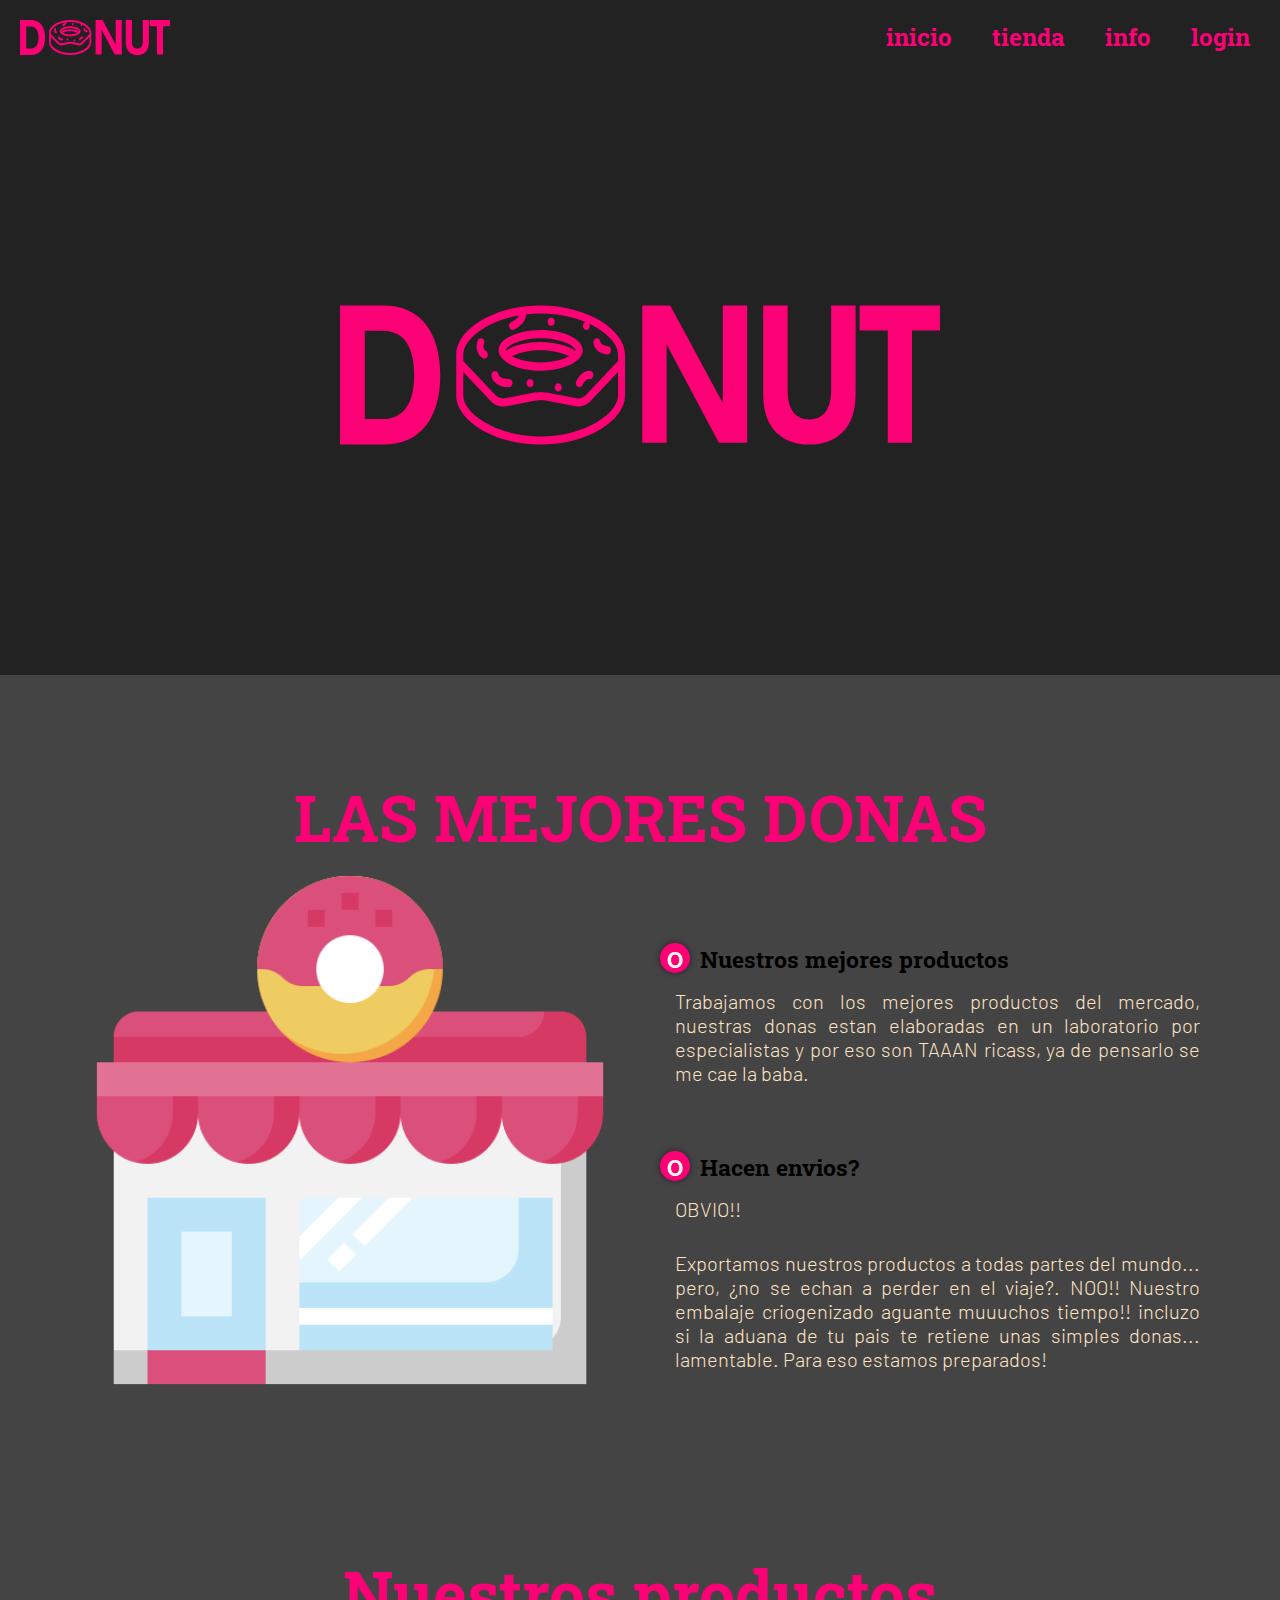
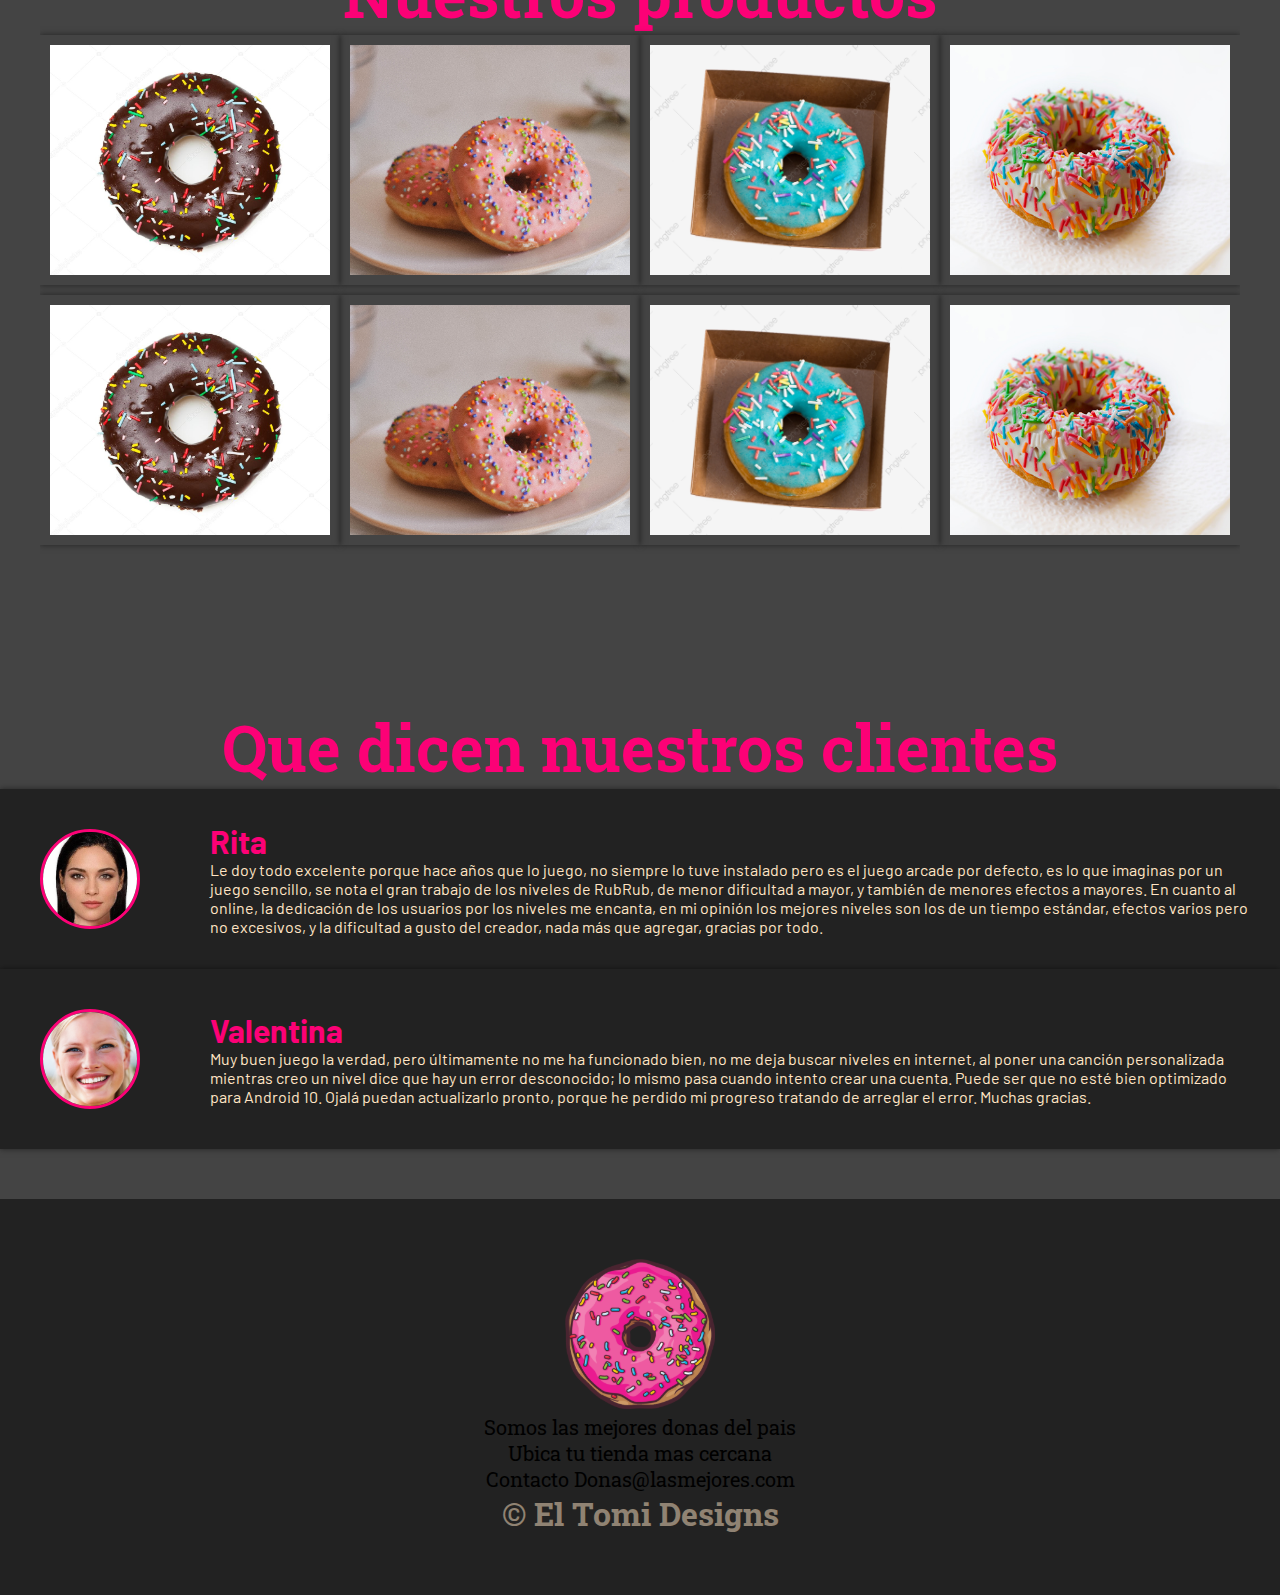
<file: index.html>
<!DOCTYPE html>
<html lang="en">
<head>
    <meta charset="UTF-8">
    <meta http-equiv="X-UA-Compatible" content="IE=edge">
    <meta name="viewport" content="width=device-width, initial-scale=1.0">
    <title>DONUT</title>
    <link rel="stylesheet" href="./index.css">
    <link rel="shortcut icon" href="./media/favicon.svg" type="image/x-icon">
</head>
<body>
    <header class="main-header">
        <nav class="main-header-nav">
            <a href="">
                <img src="./media/DONUT.svg" alt="" class="main-header-logo">
            </a>
            <ul class="main-menu">
                <li class=" "><a class="header-item header-item-active" href="./index.html">inicio</a></li>
                <li class=" "><a class="header-item header-item-active" href="./view/tienda.html">tienda</a></li>
                <li class=" "><a class="header-item header-item-active" href="">info</a></li>
                <li class=" "><a class="header-item header-item-active" href="">login</a></li>
            </ul>
        </nav>    
    </header>
    <section class="nombre-inicial">
        <img class="nombre" src="./media/DONUT.svg" alt="">
    </section>
    <main>
        <section class="container sobre-nosotros">
            <h2>LAS MEJORES DONAS</h2>
            <div class="div-sobre-nosotros">
                <img src="./media/shopdonut.png" alt="" class="imagen-shop-donut">
                <div class="contenedor-donutshop">
                    <h3><span>O</span>Nuestros mejores productos</h3>
                    <p>Trabajamos con los mejores productos del mercado, nuestras donas estan elaboradas en un laboratorio por especialistas y por eso son TAAAN ricass, ya de pensarlo se me cae la baba.</p>

                    <h3><span>O</span>Hacen envios?</h3>
                    <p>OBVIO!!</p>
                    <p>Exportamos nuestros productos a todas partes del mundo... pero, ¿no se echan a perder en el viaje?. NOO!! Nuestro embalaje criogenizado aguante muuuchos tiempo!! incluzo si la aduana de tu pais te retiene unas simples donas... lamentable. Para eso estamos preparados!</p>
                </div>
            </div>            
        </section>
    </main>
    <section class="portafolio">
        <div class="container">
            <h2 class="tituloshop">Nuestros productos</h2>
            <div class="galeria-donas">
                <div class="imagen-donas">
                    <img src="./media/img1.jpg" alt="">
                    <div class="hover-dona">
                        <img src="./media/hovercarrito.png" alt="">
                        
                    </div>
                </div>
                <div class="imagen-donas">
                    <img src="./media/img2.jpg" alt="">
                    <div class="hover-dona">
                        <img src="./media/hovercarrito.png" alt="">
                        
                    </div>
                </div>
                <div class="imagen-donas">
                    <img src="./media/img3.jpg" alt="">
                    <div class="hover-dona">
                        <img src="./media/hovercarrito.png" alt="">
                        
                    </div>
                </div>
                <div class="imagen-donas">
                    <img src="./media/img4.jpg" alt="">
                    <div class="hover-dona">
                        <img src="./media/hovercarrito.png" alt="">
                        
                    </div>
                </div>
                <div class="imagen-donas">
                    <img src="./media/img1.jpg" alt="">
                    <div class="hover-dona">
                        <img src="./media/hovercarrito.png" alt="">
                        
                    </div>
                </div>
                <div class="imagen-donas">
                    <img src="./media/img2.jpg" alt="">
                    <div class="hover-dona">
                        <img src="./media/hovercarrito.png" alt="">
                        
                    </div>
                </div>
                <div class="imagen-donas">
                    <img src="./media/img3.jpg" alt="">
                    <div class="hover-dona">
                        <img src="./media/hovercarrito.png" alt="">
                        
                    </div>
                </div>
                <div class="imagen-donas">
                    <img src="./media/img4.jpg" alt="">
                    <div class="hover-dona">
                        <img src="./media/hovercarrito.png" alt="">
                        
                    </div>
                </div>
            </div>
        </div>
    </section>
    <section class="clientes contenedor">
        <h2 class="titulo">Que dicen nuestros clientes</h2>
        <div class="tarjetas">
            <div class="tarjeta">
                <img src="./media/face1.jpg" alt="">
                <div class="contenido-texto-card">
                    <h4>Rita</h4>
                    <p>Le doy todo excelente porque hace años que lo juego, no siempre lo tuve instalado pero es el juego arcade por defecto, es lo que imaginas por un juego sencillo, se nota el gran trabajo de los niveles de RubRub, de menor dificultad a mayor, y también de menores efectos a mayores. En cuanto al online, la dedicación de los usuarios por los niveles me encanta, en mi opinión los mejores niveles son los de un tiempo estándar, efectos varios pero no excesivos, y la dificultad a gusto del creador, nada más que agregar, gracias por todo.</p>
                </div>
            </div>
            <div class="tarjeta">
                <img src="./media/face2.jpg" alt="">
                <div class="contenido-texto-card">
                    <h4>Valentina</h4>
                    <p>Muy buen juego la verdad, pero últimamente no me ha funcionado bien, no me deja buscar niveles en internet, al poner una canción personalizada mientras creo un nivel dice que hay un error desconocido; lo mismo pasa cuando intento crear una cuenta. Puede ser que no esté bien optimizado para Android 10. Ojalá puedan actualizarlo pronto, porque he perdido mi progreso tratando de arreglar el error. Muchas gracias.</p>
                </div>
            </div>
        </div>
    <div>
       <footer class="footer">
        <a href="">
            <img src="./media/donutfooter.svg" alt="" class="footer-logo">
        </a>
        <nav class="footer-nav">
            <ul>
                <li class="footer-li">Somos las mejores donas del pais</li>
                <li class="footer-li">Ubica tu tienda mas cercana</li>
                <li class="footer-li">Contacto Donas@lasmejores.com</li>
            </ul>
        </nav>
        <h3 class="firma">&copy; El Tomi Designs</h3>
       </footer>
    </div>
</body>
</html>
</file>
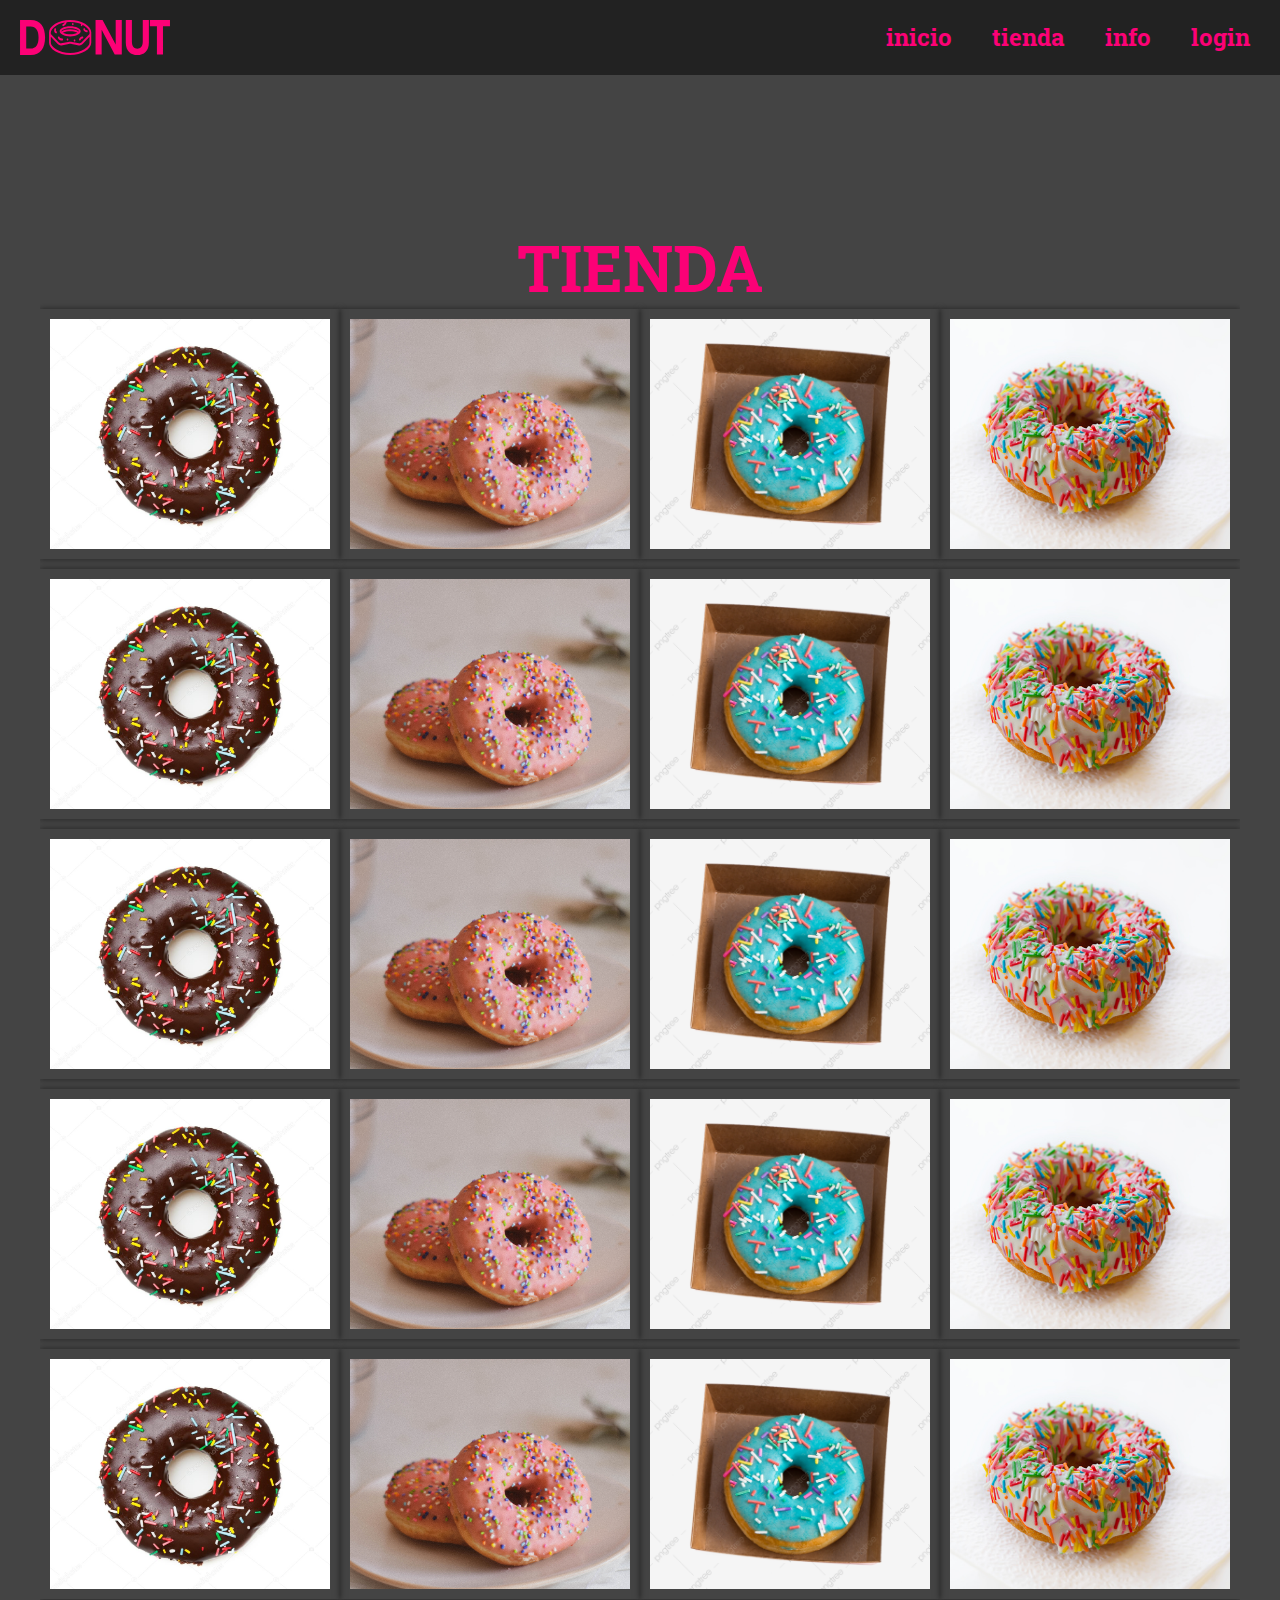
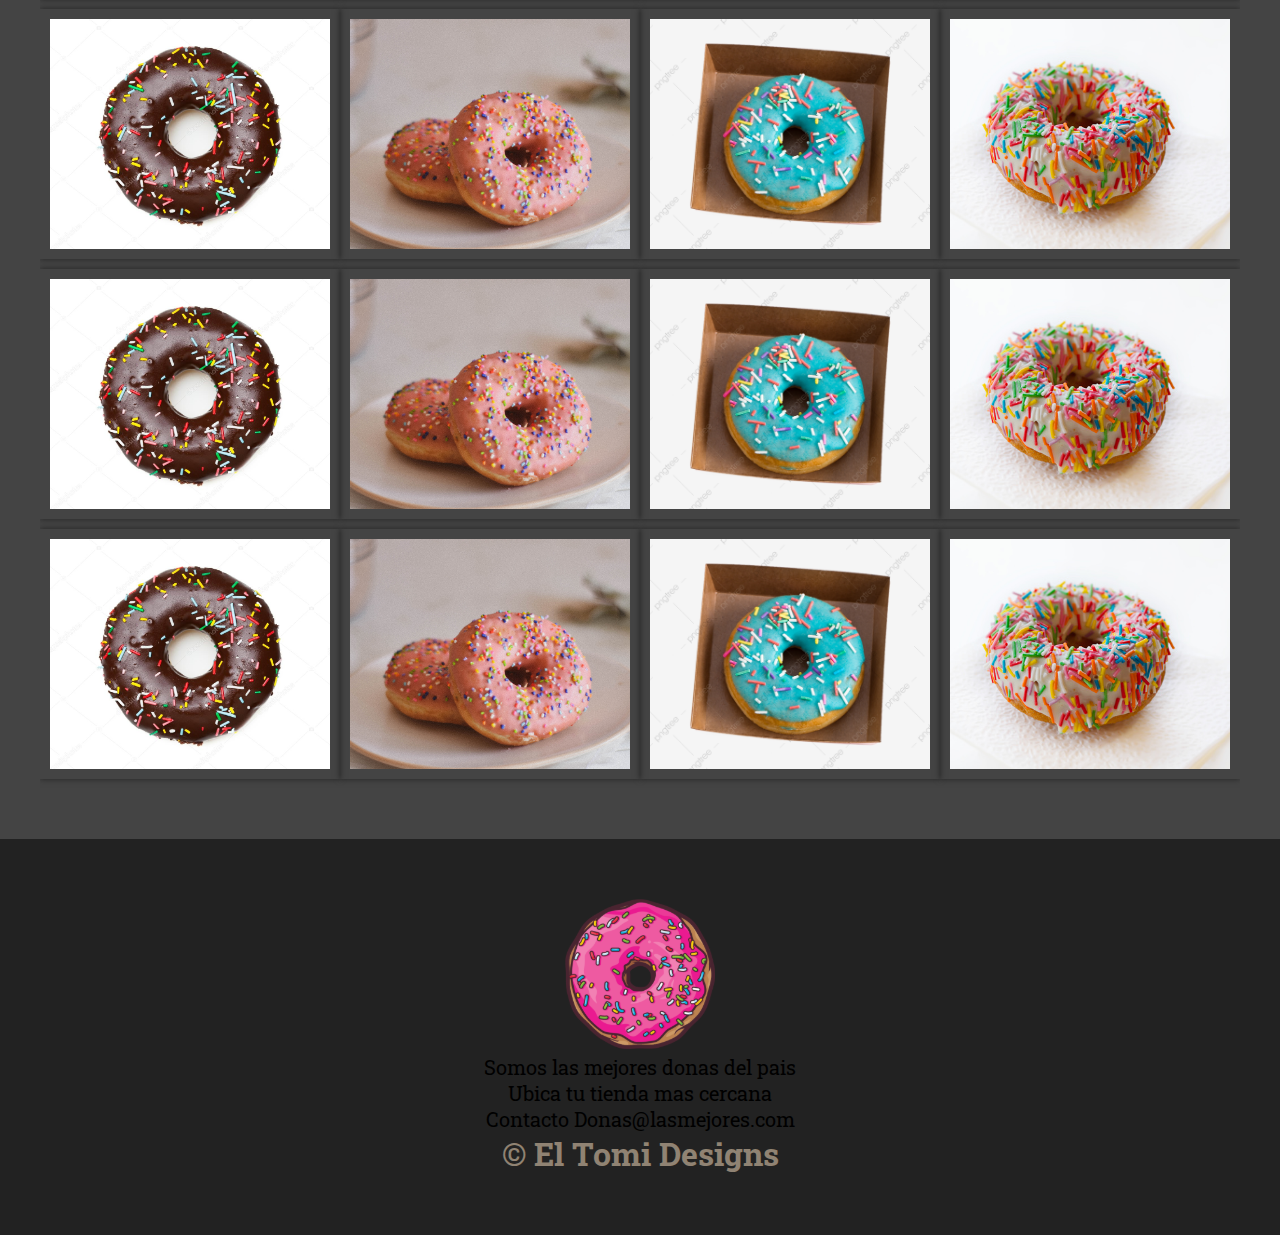
<file: view/tienda.html>
<!DOCTYPE html>
<html lang="en">
<head>
    <meta charset="UTF-8">
    <meta http-equiv="X-UA-Compatible" content="IE=edge">
    <meta name="viewport" content="width=device-width, initial-scale=1.0">
    <title>DONUT</title>
    <link rel="stylesheet" href="../index.css">
    <link rel="shortcut icon" href="../media/favicon.svg" type="image/x-icon">
</head>
<body>
    <header class="main-header">
        <nav class="main-header-nav">
            <a href="../index.html">
                <img src="../media/DONUT.svg" alt="" class="main-header-logo">
            </a>
            <ul class="main-menu">
                <li class=" "><a class="header-item header-item-active" href="../index.html">inicio</a></li>
                <li class=" "><a class="header-item header-item-active" href="./tienda.html">tienda</a></li>
                <li class=" "><a class="header-item header-item-active" href="">info</a></li>
                <li class=" "><a class="header-item header-item-active" href="">login</a></li>
            </ul>
        </nav>    
    </header>

<section class="portafolio">
    <div class="container">
        <h2 class="tituloshop">TIENDA</h2>
        <div class="galeria-donas">
            <div class="imagen-donas">
                <img src="../media/img1.jpg" alt="">
                <div class="hover-dona">
                    <img src="../media/hovercarrito.png" alt="">
                    
                </div>
            </div>
            <div class="imagen-donas">
                <img src="../media/img2.jpg" alt="">
                <div class="hover-dona">
                    <img src="../media/hovercarrito.png" alt="">
                    
                </div>
            </div>
            <div class="imagen-donas">
                <img src="../media/img3.jpg" alt="">
                <div class="hover-dona">
                    <img src="../media/hovercarrito.png" alt="">
                    
                </div>
            </div>
            <div class="imagen-donas">
                <img src="../media/img4.jpg" alt="">
                <div class="hover-dona">
                    <img src="../media/hovercarrito.png" alt="">
                    
                </div>
            </div>
            <div class="imagen-donas">
                <img src="../media/img1.jpg" alt="">
                <div class="hover-dona">
                    <img src="../media/hovercarrito.png" alt="">
                    
                </div>
            </div>
            <div class="imagen-donas">
                <img src="../media/img2.jpg" alt="">
                <div class="hover-dona">
                    <img src="../media/hovercarrito.png" alt="">
                    
                </div>
            </div>
            <div class="imagen-donas">
                <img src="../media/img3.jpg" alt="">
                <div class="hover-dona">
                    <img src="../media/hovercarrito.png" alt="">
                    
                </div>
            </div>
            <div class="imagen-donas">
                <img src="../media/img4.jpg" alt="">
                <div class="hover-dona">
                    <img src="../media/hovercarrito.png" alt="">
                    
                </div>
            </div>
            <div class="imagen-donas">
                <img src="../media/img1.jpg" alt="">
                <div class="hover-dona">
                    <img src="../media/hovercarrito.png" alt="">
                    
                </div>
            </div>
            <div class="imagen-donas">
                <img src="../media/img2.jpg" alt="">
                <div class="hover-dona">
                    <img src="../media/hovercarrito.png" alt="">
                    
                </div>
            </div>
            <div class="imagen-donas">
                <img src="../media/img3.jpg" alt="">
                <div class="hover-dona">
                    <img src="../media/hovercarrito.png" alt="">
                    
                </div>
            </div>
            <div class="imagen-donas">
                <img src="../media/img4.jpg" alt="">
                <div class="hover-dona">
                    <img src="../media/hovercarrito.png" alt="">
                    
                </div>
            </div>
            <div class="imagen-donas">
                <img src="../media/img1.jpg" alt="">
                <div class="hover-dona">
                    <img src="../media/hovercarrito.png" alt="">
                    
                </div>
            </div>
            <div class="imagen-donas">
                <img src="../media/img2.jpg" alt="">
                <div class="hover-dona">
                    <img src="../media/hovercarrito.png" alt="">
                    
                </div>
            </div>
            <div class="imagen-donas">
                <img src="../media/img3.jpg" alt="">
                <div class="hover-dona">
                    <img src="../media/hovercarrito.png" alt="">
                    
                </div>
            </div>
            <div class="imagen-donas">
                <img src="../media/img4.jpg" alt="">
                <div class="hover-dona">
                    <img src="../media/hovercarrito.png" alt="">
                    
                </div>
            </div>
            <div class="imagen-donas">
                <img src="../media/img1.jpg" alt="">
                <div class="hover-dona">
                    <img src="../media/hovercarrito.png" alt="">
                    
                </div>
            </div>
            <div class="imagen-donas">
                <img src="../media/img2.jpg" alt="">
                <div class="hover-dona">
                    <img src="../media/hovercarrito.png" alt="">
                    
                </div>
            </div>
            <div class="imagen-donas">
                <img src="../media/img3.jpg" alt="">
                <div class="hover-dona">
                    <img src="../media/hovercarrito.png" alt="">
                    
                </div>
            </div>
            <div class="imagen-donas">
                <img src="../media/img4.jpg" alt="">
                <div class="hover-dona">
                    <img src="../media/hovercarrito.png" alt="">
                    
                </div>
            </div>
            <div class="imagen-donas">
                <img src="../media/img1.jpg" alt="">
                <div class="hover-dona">
                    <img src="../media/hovercarrito.png" alt="">
                    
                </div>
            </div>
            <div class="imagen-donas">
                <img src="../media/img2.jpg" alt="">
                <div class="hover-dona">
                    <img src="../media/hovercarrito.png" alt="">
                    
                </div>
            </div>
            <div class="imagen-donas">
                <img src="../media/img3.jpg" alt="">
                <div class="hover-dona">
                    <img src="../media/hovercarrito.png" alt="">
                    
                </div>
            </div>
            <div class="imagen-donas">
                <img src="../media/img4.jpg" alt="">
                <div class="hover-dona">
                    <img src="../media/hovercarrito.png" alt="">
                    
                </div>
            </div>
            <div class="imagen-donas">
                <img src="../media/img1.jpg" alt="">
                <div class="hover-dona">
                    <img src="../media/hovercarrito.png" alt="">
                    
                </div>
            </div>
            <div class="imagen-donas">
                <img src="../media/img2.jpg" alt="">
                <div class="hover-dona">
                    <img src="../media/hovercarrito.png" alt="">
                    
                </div>
            </div>
            <div class="imagen-donas">
                <img src="../media/img3.jpg" alt="">
                <div class="hover-dona">
                    <img src="../media/hovercarrito.png" alt="">
                    
                </div>
            </div>
            <div class="imagen-donas">
                <img src="../media/img4.jpg" alt="">
                <div class="hover-dona">
                    <img src="../media/hovercarrito.png" alt="">
                    
                </div>
            </div>
            <div class="imagen-donas">
                <img src="../media/img1.jpg" alt="">
                <div class="hover-dona">
                    <img src="../media/hovercarrito.png" alt="">
                    
                </div>
            </div>
            <div class="imagen-donas">
                <img src="../media/img2.jpg" alt="">
                <div class="hover-dona">
                    <img src="../media/hovercarrito.png" alt="">
                    
                </div>
            </div>
            <div class="imagen-donas">
                <img src="../media/img3.jpg" alt="">
                <div class="hover-dona">
                    <img src="../media/hovercarrito.png" alt="">
                    
                </div>
            </div>
            <div class="imagen-donas">
                <img src="../media/img4.jpg" alt="">
                <div class="hover-dona">
                    <img src="../media/hovercarrito.png" alt="">
                    
                </div>
            </div>
        </div>
    </div>
</section>
<div>
    <footer class="footer">
     <a href="../index.html">
         <img src="../media/donutfooter.svg" alt="" class="footer-logo">
     </a>
     <nav class="footer-nav">
         <ul>
             <li class="footer-li">Somos las mejores donas del pais</li>
             <li class="footer-li">Ubica tu tienda mas cercana</li>
             <li class="footer-li">Contacto Donas@lasmejores.com</li>
         </ul>
     </nav>
     <h3 class="firma">&copy; El Tomi Designs</h3>
    </footer>
 </div>
</body>
</html>
</file>
<file: index.css>
@import url('https://fonts.googleapis.com/css2?family=Albert+Sans:wght@200;300&family=Barlow:wght@300;500;700&family=Roboto+Slab:wght@300;500;700&display=swap');
/*google fonts*/

/*RAIZ*/
:root{
    /*paleta de colores/*/
    --primario: #FC0176;
    --secundario: #222222;
    --terciario: #444444;
    --button: :var(--primario);


    /*espacios*/
    --espacio-lg: 48px;
    --espacio-md: 36px;
    --espacio-sm: 24px;
    --espacio-xs: 12px;

    /*font-famili*/
    --font1: 'Albert Sans', sans-serif;
    --font2: 'Barlow', sans-serif;
    --font3: 'Roboto Slab', serif;

    /*font-sizes*/
    --text-xxl:64px;
    --text-xl: 48px;
    --text-m: 32px;
    --text-s: 20px;
    --text-xs: 16px;
    --text-xxs: 14px;

    
}

/*rem= para espaciados, em=para texto*/

/*NORMALIZAR ARCHIVO*/

*{
    margin: 0;
    padding: 0;
    box-sizing: border-box; /*para controlar los elementos*/
}
html{
    font-size: 62.5%; /*propiedad que se hereda, font size 62.5% equivale a 10px, el tamaño base del sitio es 10px. sirve para las unidades de medida, EM Y REM 1 em y rem AHORA =10px*/
}
body{
    font-family: var(--font3);
    background-color: var(--terciario);
}
img{
    width: 100%;
}
ul{
    list-style-type: none;
    font-size: 2em;
}
a{
    text-decoration: none;
    font-size: 2em;
}
/*fin de normalizado*/


/*HELPER*/
.container{
    margin: 0 auto;
    max-width: 1200px;
    overflow: hidden;
}
.flex-row{
    display: flex;
    flex-direction: row;
}
/*Fin HELPER*/



/*HEADER*/
.main-header{
    padding: 2rem;
    font-family: var(--font3);
    background-color: var(--secundario);

}

.main-header-nav{
    display: flex;
    align-items: center;
    justify-content: space-between;
    gap: 2rem;

}
.main-header-logo{
    display: block;
    max-width: 150px;
    min-width: 120px;

}
.main-menu{
    display: flex;
    align-items: center;
    gap: 2rem;

}
.header-item{
    color: var(--secundario);
    padding: 10px;
    font-size: var(--espacio-sm);
    font-weight: bold;
    transition: all .3s;
    color:var(--primario);
}
.header-item-active{
    border: 0px solid var(--terciario);
    border-radius: 15%;
}
.header-item:hover{
    background-color: var(--terciario);
    color: antiquewhite;
}

/*FIN DEL HEADER*/

/*DONUT*/
.nombre-inicial{
    padding: 0;
    margin: 0;
    display: flex;
    justify-content: center;
    background-color: var(--secundario);

}
.nombre-inicial .nombre{
 
    height: 60rem;
    width: 60rem;
   
}


/*SOBRE NOSOTROS*/

.div-sobre-nosotros{
    display: flex;
    justify-content: space-evenly;

}
.imagen-shop-donut{
    width: 45%;
}
.div-sobre-nosotros .contenedor-donutshop{
    width: 45%;
    font-family: var(--font3);
    font-size: var(--text-s);
    margin-top:var(--espacio-lg) 
}

.contenedor-donutshop h3{
    margin-bottom: 1.5rem;
    margin-top: var(--espacio-md);
    
    
}
.contenedor-donutshop h3 span{
    background: var(--primario);
    color: floralwhite;
    border-radius: 50%;
    display: inline-block;
    text-align: center;
    width: 30px;
    height: 30px;
    padding: 0px;
    box-shadow: 0 0 6px 0 rgba(0,0,0,.5);
    margin-right: 1rem;
}
.contenedor-donutshop p{
    padding: 0px 0px 30px 15px;
    font-weight: 300;
    text-align: justify;
    font-family: var(--font2);
    font-size: var(--text-s);
    color: bisque;
}



/*productos*/
.portafolio{
    background-color: var(--terciario);
    margin-bottom: 5rem;
    margin-top: 5rem;
}

.galeria-donas{
    display: flex;
    justify-content: space-evenly;
    flex-wrap: wrap;
    
}
.imagen-donas{
    width: 25%;
    margin-bottom: 10px;
    height: 25rem;
    overflow: hidden;
    position: relative;
    cursor: pointer;
    box-shadow: 0 0 6px 0 rgba(0,0,0,.5);
    
   
}
.imagen-donas  img{
    width: 100%;
    height: 100%;
    object-fit: cover;
    display: block;
    padding: 1rem;
}
h2{
    color: var(--primario);
    font-size: var(--text-xxl);
    padding-top: 10rem;
    text-align: center;    
}

.hover-dona{
    position: absolute;
    width: 100%;
    height: 100%;
    top: 0;   
    transform: scale(0);
    background: #00000000;
    display: flex;
    justify-content: center;
    align-items: center;
    flex-direction: column;
}
.imagen-donas:hover .hover-dona{
    transform: scale(1);
    transition: 0.75s;
}


/*CLIENTES*/

.tarjetas{
    display: flex;
    justify-content: space-evenly;
    margin-bottom: 5rem;
    
}
.tarjetas .tarjeta{
    background-color: var(--secundario);
    display: flex;
    width: 46%;
    height: 200px;
    align-items: center;
    justify-content: space-evenly;
    box-shadow: 0 0 6px 0 rgba(0,0,0,.5);
 }
.tarjetas .tarjeta img{
    width: 100px;
    height: 100px;
    object-fit: cover;
    border: 3px solid var(--primario);
    border-radius: 50%;
    display: block;
    margin: 4rem;
}
.tarjetas .tarjeta .contenido-texto-card{
    font-family: var(--font2);
    font-size: var(--text-xs);
    margin: 3rem;
    color: bisque;
}
.tarjetas .tarjeta .contenido-texto-card h4{
    color: var(--primario);
    font-size: var(--text-m);
   
}




/*CARD*/
#cards{
    display: flex;
    justify-content: space-between;
    flex-wrap: wrap;
    gap: var(--espacio-sm);
}
.card{
   flex: 1 1 250px;
   margin-top: 5rem;
   border: solid var(--primario);
}
.card div{
    padding: var(--espacio-md);
    display: flex;
    flex-direction: column;
    gap: var(--espacio-xs);
    padding: 1rem;
}
.card-title{
    font-size: var(--text-m);
    font-family: var(--font3);
    color: var(--primario);
}
.card-description{
    font-family: var(--font2);
    font-size: var(--text-xs);
    color: var(--secundario);
    margin-bottom: 1.5rem;

}
.card-info{
    font-family: var(--font1);
    font-size: var(--text-xxs);
    color: var(--terciario);
}
.card:hover{
      border: solid var(--secundario) 0.5rem;
      opacity: 90%;
 
}

/*footer*/
.footer{
    background-color: var(--secundario);
    font-size: 1em;
    padding: 6rem;
    text-align: center;
    position: relative;
    margin: auto;
    overflow: hidden;
}
.footer-li{
    text-align: center;
}
.footer-logo{
    width: 15rem;
    height: 15rem;
    position: relative;
    display: block;
}
.footer .firma{
    color: rgba(255, 228, 196, 0.5);
    font-size: var(--text-m);
}



/*media qurry RESPONSIVE*/

@media (max-width: 400px){

  .container{
    flex-direction: column;
    height: 100%;
    width: 100%;

  }
  .portafolio{
    flex-direction: column;
 
  }
   .imagen-donas{
    flex-direction: column;
    height: 100%;
    width: 100%;
    justify-content: center;
   }
   .footer-logo{
    align-items: center;
    display: inline;
   }
}


@media (max-width: 600px) {
  nav{
    text-align: center;
    padding: 30px 0 0 0;
    flex-direction: column;
  }
  nav a{
    margin-right: 5px;
 
}
.nombre-inicial .nombre{  
    height: 40rem;
    width: 40rem;
}
.div-sobre-nosotros{
   flex-direction: column;
}
.imagen-shop-donut{
    width: 100%;
    height: 100%;
}
.div-sobre-nosotros .contenedor-donutshop{
    width: 100%;
}
.tarjetas{
    flex-direction: column;
    width: 100%;
    height: 100%;
}
.tarjetas .tarjeta{
    font-size: var(--text-xxs);
    width: 100%;
    height: 100%;
}

.footer-logo{
    align-items: center;
    display: inline;
   }



}
@media (max-width: 800px){

    .container{
      flex-direction: column;
      height: 100%;
      width: 100%;
  
    }
    .portafolio{
      flex-direction: column;
   
    }
     .imagen-donas{
      flex-direction: column;
      height: 100%;
      width: 100%;
      justify-content: center;
     }
     .footer-logo{
      align-items: center;
      display: inline;
     }
  }
@media (max-width: 1568px) {
    .tarjetas{
        flex-direction: column;
        width: 100%;
        height: 100%;
    }
    .tarjetas .tarjeta{
        font-size: var(--text-xxs);
        width: 100%;
        height: 100%;
    }
    .footer-logo{
        align-items: center;
        display: inline;
       }
}
</file>
